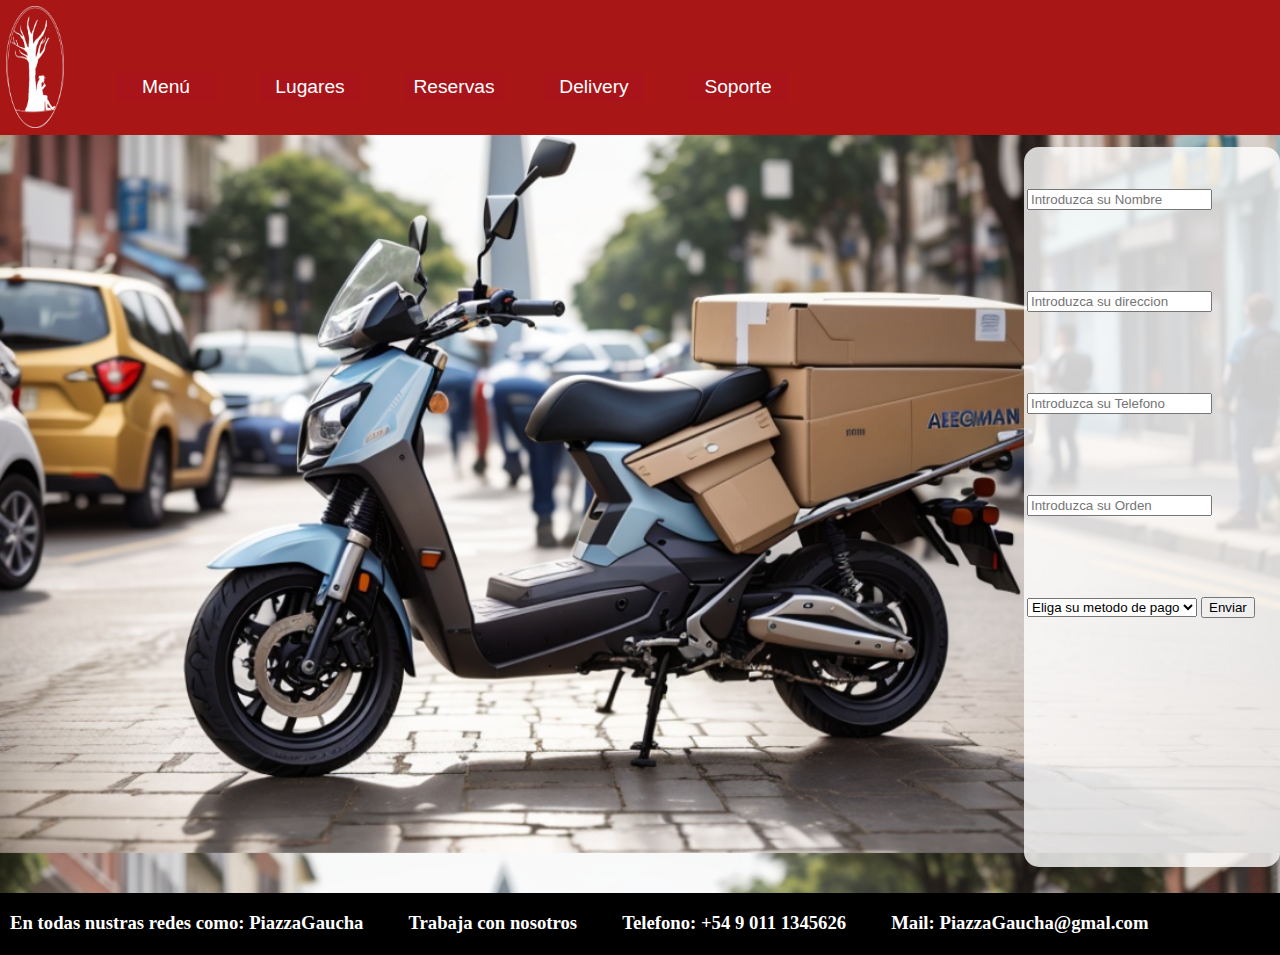
<file: PiazzaGauchaFinal/Delivery/delivrypizzagaucha .html>
<html>
<head>
  <script src="https://code.jquery.com/jquery-3.6.4.js"integrity="sha256-a9jBBRygX1Bh5lt8GZjXDzyOB+bWve9EiO7tROUtj/E=" crossorigin="anonymous"></script>
 <link rel="stylesheet" type="text/css"   href="./deliveryPG  1.css">
</head>
<body>
  <nav id="navBar">
    <a href="../Principal/index.html">
      <img id="Logo" src="../Logos/LogoManualBlanco.png">
     </a>
  <p id="Menu"><a href=""><div class="contenedor" id="derecha">
  
      <button class="dropdown"><a href="../Platos/Platos.php">Menú</a></button>
  
      <div class="dropdown-menu">
        <a class="dropdown-item" href="../Platos/Platos.php#pizzas">Pizzas</a>
        <a class="dropdown-item" href="../Platos/Platos.php#pastas">Pastas</a>
        <a class="dropdown-item" href="../Platos/Platos.php#carne">Carne</a>
        <a class="dropdown-item" href="../Platos/Platos.php#otros">Otros</a>
  
    </div>
  </div> </a></p>
  
  <p id="Lugares"><a href=""><div class="contenedor" id="derecha">
    <button class="dropdown"><a href="../Lugares/Lugares.html">Lugares</button>
    <div class="dropdown-menu">
      <a class="dropdown-item" href="../Lugares/Lugares.html#belgrano">Belgrano</a>
      <a class="dropdown-item" href="../Lugares/Lugares.html#palermo">Palermo</a>
      <a class="dropdown-item" href="../Lugares/Lugares.html#pilar">Pilar</a>
      <a class="dropdown-item" href="../Lugares/Lugares.html">Nuñez</a>
      <a class="dropdown-item" href="../Lugares/Lugares.html#colghan">Colghan</a> 
      <a class="dropdown-item" href="../Lugares/Lugares.html">Urquiza</a> 
    </div>
  </div> </a></p>
  <p id="Reservas"><a ></a><div class="contenedor" id="derecha">
    <button  class="dropdown"><a href="../Reservas/Reservas.html"> Reservas</a></button>  
  </div></p>
  <p id="Delivery"><a href=""></a><div class="contenedor" id="derecha">
  
    <button class="dropdown"><a href="../Delivery/delivrypizzagaucha .html">Delivery</a></button>
    </div>
  </div> </p>
  <p id="Soporte"><a href=""></a><div class="contenedor" id="derecha">
  
    <button class="dropdown"><a href="../Soporte/soportePiazzaGaucha .html">Soporte</a></button>
  
  </div></p>
</nav>
   
<div>

<form action="Delivery.php" class="datos">
<table id="TablaDatos"class="datosTarjeta"  >
  <tr class="trt"><td class="tdt"><input required placeholder="Introduzca su Nombre" name="Nombre">
</td></tr>
<tr class="trt"><td class="tdt"><input required placeholder="Introduzca su direccion" name="Direccion"></td></tr>
<tr class="trt"><td class="tdt"><input required placeholder="Introduzca su Telefono" name="Numero"></td></tr>
<tr class="trt"><td class="tdt"><input required placeholder="Introduzca su Orden" name="Orden"></td></tr>
<tr class="trt"><td class="tdt"><select id="select" required>
      <option>Eliga su metodo de pago</option>
      <option>Efectivo</option>
      <option>Mercado Pago</option>
      <option >Tarjeta</option>
    </select>
    <!-- nos falta hacer que estos se desplieguen si y solo si el metodo de pago es tajeta
      //// si es mercado de pago q se muestre donde tiene q envier la plata 
      /// etc   
  -->   
  
  <table id="TablaDatosTarjeta" class="datosTarjeta2"> 
    <tr class="trt"><td class="tdt"><input required placeholder="Nombre titular" name="Nombre titular"></td></tr>
    <tr class="trt"><td class="tdt"><input required placeholder="Número tarjeta" name="Número tarjeta"></td></tr>
    <tr class="trt"><td class="tdt"><input required placeholder="Código de seguridad" name="Código de seguridad"></td></tr>
    <tr class="trt"><td class="tdt"><input required placeholder="Fecha vencimiento" name="Fecha de venimiento"></td></tr>
    </table>

  <button type="submit" class="enviar" onclick="mandarForm()">Enviar</button>
  </td></tr>
</table>
</form>
</div>
  
<footer class="finishline">
      <h3 class="finishl">En todas nustras redes como:  PiazzaGaucha</h3>
      <h3 class="finishl"><a href="">Trabaja con nosotros</a></h3>
      <h3 class="finishl">Telefono: +54 9 011 1345626</h3>
      <h3 class="finishl">Mail: PiazzaGaucha@gmal.com </h3>
</footer>
</body>
<script>
  function mandarForm(){
 $ajax({
  method:"get",
url:"Soporte.php",
data:{
  nombre: $("#Nombre").val(), mail: $("#Mail").val(),
}})
  .done(function(resultado){
  console.log(resultado)
});
  }

  var opcion=document.getElementById("select");
  var contenedor = document.getElementById("TablaDatosTarjeta");
  opcion.addEventListener("click",function(){
    if(opcion.value=="Tarjeta"){
      contenedor.style.display="block";
    }else{
      contenedor.style.display="none";
    }
  })
</script>
</html>
</file>
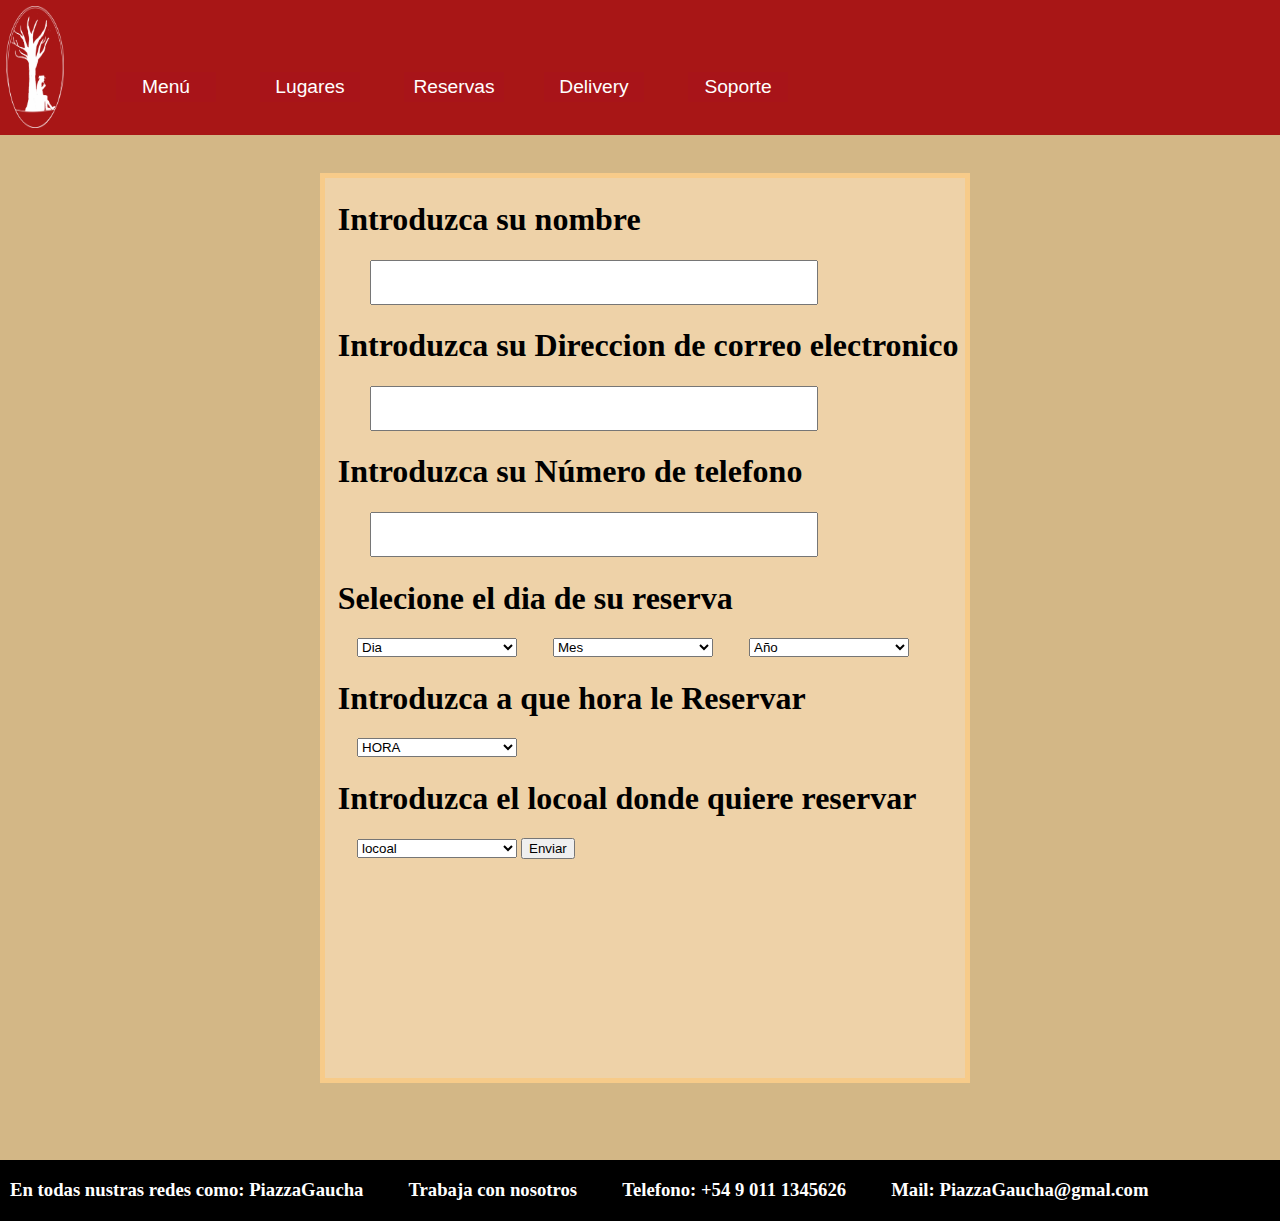
<file: PiazzaGauchaFinal/Reservas/Reservas.html>
<html>
<head>
    <script src="https://code.jquery.com/jquery-3.6.4.js"integrity="sha256-a9jBBRygX1Bh5lt8GZjXDzyOB+bWve9EiO7tROUtj/E=" crossorigin="anonymous"></script>
    <link rel="stylesheet" type="text/css"   href="reservas .css">
</head>
<body>
    <nav id="navBar">
      <a href="../Principal/index.html">
        <img id="Logo" src="../Logos/LogoManualBlanco.png">
       </a>
    <p id="Menu"><a href=""><div class="contenedor" id="derecha">
    
        <button class="dropdown"><a href="../Platos/Platos.php">Menú</a></button>
    
        <div class="dropdown-menu">
          <a class="dropdown-item" href="../Platos/Platos.php#pizzas">Pizzas</a>
          <a class="dropdown-item" href="../Platos/Platos.php#pastas">Pastas</a>
          <a class="dropdown-item" href="../Platos/Platos.php#carne">Carne</a>
          <a class="dropdown-item" href="../Platos/Platos.php#otros">Otros</a>
    
      </div>
    </div> </a></p>
    
    <p id="Lugares"><a href=""><div class="contenedor" id="derecha">
      <button class="dropdown"><a href="../Lugares/Lugares.html">Lugares</button>
      <div class="dropdown-menu">
        <a class="dropdown-item" href="../Lugares/Lugares.html#belgrano">Belgrano</a>
        <a class="dropdown-item" href="../Lugares/Lugares.html#palermo">Palermo</a>
        <a class="dropdown-item" href="../Lugares/Lugares.html#pilar">Pilar</a>
        <a class="dropdown-item" href="../Lugares/Lugares.html">Nuñez</a>
        <a class="dropdown-item" href="../Lugares/Lugares.html#colghan">Colghan</a> 
        <a class="dropdown-item" href="../Lugares/Lugares.html">Urquiza</a> 
      </div>
    </div> </a></p>
    <p id="Reservas"><a ></a><div class="contenedor" id="derecha">
      <button  class="dropdown"><a href="../Reservas/Reservas.html"> Reservas</a></button>  
    </div></p>
    <p id="Delivery"><a href=""></a><div class="contenedor" id="derecha">
    
      <button class="dropdown"><a href="../Delivery/delivrypizzagaucha .html">Delivery</a></button>
      </div>
    </div> </p>
    <p id="Soporte"><a href=""></a><div class="contenedor" id="derecha">
    
      <button class="dropdown"><a href="../Soporte/soportePiazzaGaucha .html">Soporte</a></button>
    
    </div></p>
</nav>

<div class="pura">
<form class="Datos_de_reserva">
    <h1 class="INTRO">Introduzca su nombre</h1><input class="completar"required name="Nombre">
    <h1 class="INTRO">Introduzca su Direccion de correo electronico</h1><input class="completar" required name="Mail"> 
    <h1 class="INTRO">Introduzca su Número de telefono</h1><input class="completar" required name="Numero">
    <h1 class="INTRO">Selecione el dia de su reserva</h1>
    <select class="seleccion" required>
        <option selected>Dia</option>
        <option>01</option>
        <option>02</option>
        <option>03</option>
        <option>04</option>
        <option>05</option>
        <option>06</option>
        <option>07</option>
        <option>08</option>
        <option>09</option>
        <option>10</option>
        <option>11</option>
        <option>12</option>
        <option>13</option>
        <option>14</option>
        <option>15</option>
        <option>16</option>
        <option>17</option>
        <option>18</option>
        <option>19</option>
        <option>20</option>
        <option>21</option>
        <option>22</option>
        <option>23</option>
        <option>24</option>
        <option>25</option>
        <option>26</option>
        <option>27</option>
        <option>28</option>
        <option>29</option>
        <option>30</option>
        <option>31</option>
        </select>
        <select class="seleccion" required>
            <option selected>Mes</option>
            <option>Enero</option>
            <option>Febrero</option>
            <option>Marzo</option>
            <option>MAyo</option>
            <option>Abril</option>
            <option>Junio</option>
            <option>Julio</option>
            <option>Agosto</option>
            <option>Septiembre</option>
            <option>Ocutubre</option>
            <option>Noviembre</option>
            <option>Diciembre</option>
        </select>
        <select class="seleccion" required>
            <option selected>Año</option>
            <option>2020</option>
            <option>2021</option>
            <option>2022</option>
            <option>2023</option>
            <option>2024</option>
            <option>2025</option>
            <option>2026</option>
            <option>2027</option>
            <option>2028</option>
            <option>2029</option>
            <option>2030</option>
            <option>2031</option>
            <option>2032</option>
            <option>2033</option>
        </select>

    <h1 class="INTRO">Introduzca a que hora le Reservar</h1> 
    
    <select class="seleccion" required>
        <option selected>HORA</option>
        <option>10:00</option>
        <option>10:30</option>
        <option>11:00</option>
        <option>11:30</option>
        <option>12:00</option>
        <option>12:30</option>
        <option>13:00</option>
        <option>13:30</option>
        <option>14:00</option>
        <option>14:30</option>
        <option>15:00</option>
        <option>15:30</option>
        <option>16:00</option>
        <option>16:30</option>
        <option>17:00</option>
        <option>17:30</option>
        <option>18:00</option>
        <option>18:30</option>
        <option>19:00</option>
        <option>19:30</option>
        <option>20:00</option>
        <option>20:30</option>
        <option>21:00</option>
        <option>21:30</option>
        <option>22:00</option>
        <option>22:30</option>
        <option>23:00</option>
    </select>

    <h1 class="INTRO">Introduzca el locoal donde quiere reservar</h1> 
    <select class="seleccion" required>
        <option selected>locoal</option>
        <option>Belgrano</option>
        <option>Palermo</option>
        <option>Pilar</option>
        <option>Nuñez</option>
        <option>Coglhan</option>
        <option>Uriquiza</option>
    </select>
    <button type="submit" class="enviar" onclick="mandarForm()">Enviar</button>
</form>

</div>
<footer class="finishline">
    <h3 class="finishl">En todas nustras redes como:  PiazzaGaucha</h3>
    <h3 class="finishl"><a href="">Trabaja con nosotros</a></h3>
    <h3 class="finishl">Telefono: +54 9 011 1345626</h3>
    <h3 class="finishl">Mail: PiazzaGaucha@gmal.com </h3>
</footer>
</body>
<script>
    function mandarForm(){
   $ajax({
    method:"get",
  url:"Reservas.php",
  data:{
    Nombre: $("#Nombre").val(), Mail: $("#Mail").val(),Apellido: $("#Apellido").val(),celular: $("#celular").val(),cantPersonas: $("#cantper").val(),fecha: $("#fecha").val(),sucursal: $("#sucursal").val(), hora: $("#hora").val(),
  }})
    .done(function(resultado){
    console.log(resultado)
  });
    }
  </script>
</html>
</file>
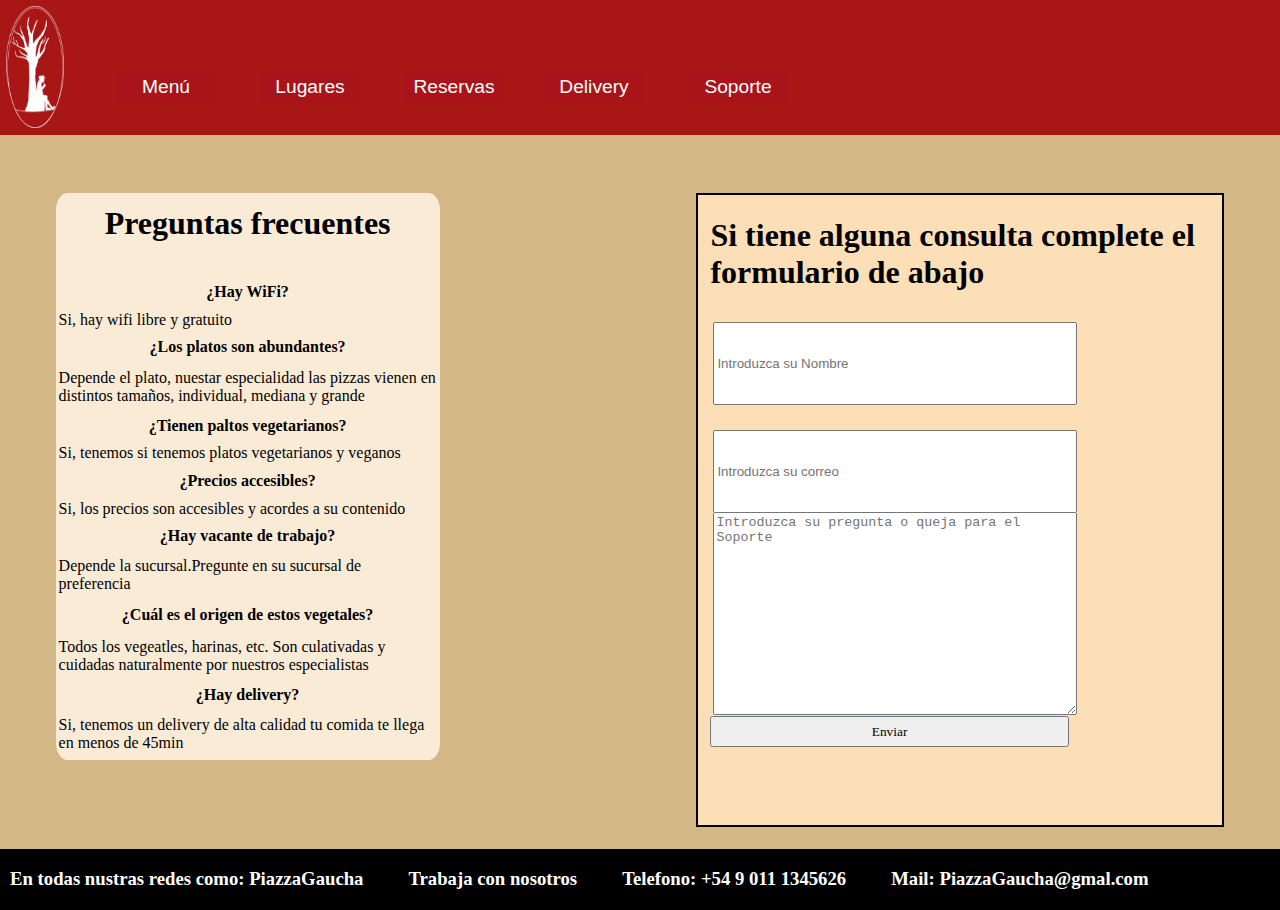
<file: PiazzaGauchaFinal/Soporte/soportePiazzaGaucha .html>
<html>
<head>
  <script src="https://code.jquery.com/jquery-3.6.4.js"integrity="sha256-a9jBBRygX1Bh5lt8GZjXDzyOB+bWve9EiO7tROUtj/E=" crossorigin="anonymous"></script>
 <link rel="stylesheet" type="text/css"   href="./soportePiazzaGaucha  .css">

</head>
<body>
<nav id="navBar">
  <a href="../Principal/index.html">
    <img id="Logo" src="../Logos/LogoManualBlanco.png">
   </a>
<p id="Menu"><a href=""><div class="contenedor" id="derecha">

    <button class="dropdown"><a href="../Platos/Platos.php">Menú</a></button>

    <div class="dropdown-menu">
      <a class="dropdown-item" href="../Platos/Platos.php#pizzas">Pizzas</a>
      <a class="dropdown-item" href="../Platos/Platos.php#pastas">Pastas</a>
      <a class="dropdown-item" href="../Platos/Platos.php#carne">Carne</a>
      <a class="dropdown-item" href="../Platos/Platos.php#otros">Otros</a>

  </div>
</div> </a></p>

<p id="Lugares"><a href=""><div class="contenedor" id="derecha">
  <button class="dropdown"><a href="../Lugares/Lugares.html">Lugares</button>
  <div class="dropdown-menu">
    <a class="dropdown-item" href="../Lugares/Lugares.html#belgrano">Belgrano</a>
    <a class="dropdown-item" href="../Lugares/Lugares.html#palermo">Palermo</a>
    <a class="dropdown-item" href="../Lugares/Lugares.html#pilar">Pilar</a>
    <a class="dropdown-item" href="../Lugares/Lugares.html">Nuñez</a>
    <a class="dropdown-item" href="../Lugares/Lugares.html#colghan">Colghan</a> 
    <a class="dropdown-item" href="../Lugares/Lugares.html">Urquiza</a> 
  </div>
</div> </a></p>
<p id="Reservas"><a ></a><div class="contenedor" id="derecha">
  <button  class="dropdown"><a href="../Reservas/Reservas.html"> Reservas</a></button>  
</div></p>
<p id="Delivery"><a href=""></a><div class="contenedor" id="derecha">

  <button class="dropdown"><a href="../Delivery/delivrypizzagaucha .html">Delivery</a></button>
  </div>
</div> </p>
<p id="Soporte"><a href=""></a><div class="contenedor" id="derecha">

  <button class="dropdown"><a href="../Soporte/soportePiazzaGaucha .html">Soporte</a></button>

</div></p>
</nav>
   

<div class="div">
  <table id="TablaDatos2">
    <th><h1>Preguntas frecuentes</h1></th>
    <tr><td> </td></tr>
    <th>¿Hay WiFi?</th>
    <tr><td>Si, hay wifi libre y gratuito</td></tr>
  
    <th>¿Los platos son abundantes?</th>
    <tr><td>Depende el plato, nuestar especialidad las pizzas vienen en distintos tamaños, individual, mediana y grande</td></tr>
  
    <th>¿Tienen paltos vegetarianos?</th>
    <tr><td>Si, tenemos si tenemos platos vegetarianos y veganos</td></tr>
  
    <th>¿Precios accesibles?</th>
    <tr><td>Si, los precios son accesibles y acordes a su contenido</td></tr>
  
    <th>¿Hay vacante de trabajo?</th>
    <tr><td>Depende la sucursal.Pregunte en su sucursal de preferencia</td></tr>
  
    <th>¿Cuál es el origen de estos vegetales?</th>
    <tr></tr><td>Todos los vegeatles, harinas, etc. Son culativadas y cuidadas naturalmente por nuestros especialistas</td></tr>
  
    <th>¿Hay delivery?</th>
    <tr ><td>Si, tenemos un delivery de alta calidad tu comida te llega en menos de 45min</td></tr>
  </table>
<div class="Form">
  <h1>Si tiene alguna consulta complete el formulario de abajo</h1> 
  <form>
   <table id="TablaDatos">
    
    <tr ><td>
      <input class="tabla" required placeholder="Introduzca su Nombre" name="Nombre">
    </td></tr>
  <tr ><td ><input class="tabla" required placeholder="Introduzca su correo" name="Mail"></td></tr>
  <tr ><td ><textarea class="pregunta" required placeholder="Introduzca su pregunta o queja para el Soporte " name="Queja"></textarea></td></tr>
  </table> 
   <button type="submit" class="enviar" onclick="mandarForm()">Enviar</button>
</form>
</div>
 
</div>


<footer class="finishline">
  <h3 class="finishl">En todas nustras redes como:  PiazzaGaucha</h3>
  <h3 class="finishl"><a href="">Trabaja con nosotros</a></h3>
  <h3 class="finishl">Telefono: +54 9 011 1345626</h3>
  <h3 class="finishl">Mail: PiazzaGaucha@gmal.com </h3>
</footer>

</body>
<script>
  function mandarForm(){
 $ajax({
  method:"get",
url:"Soporte.php",
data:{
  nombre: $("#Nombre").val(), mail: $("#Mail").val(),
}})
  .done(function(resultado){
  console.log(resultado)
});
  }
</script>
</html>
</file>
<file: PiazzaGauchaFinal/Delivery/deliveryPG  1.css>
#navBar{
    height: 15%;
    width:100% ;
    background-color: rgb(168, 22, 22) ;
    margin-bottom: 20px;
}
body{
    margin: 0px;
    background-color:rgb(211, 183, 134); 
    background-image:url("./artwork.png");
    background-size:100%;


}
#logo{
    margin-top:0.5%;
    height: 90%;
    width: 4.5%;
    margin-left: 00.5%;
}

p:hover{
    background-color:rgb(180, 54, 54);
}
a:hover{
color: rgb(238, 101, 113);

} 

p{
    display: inline-block;
    margin-right: 23px;
    margin-left: 25px;
    margin-top: 1px;
    padding-top:5px ;
  
    background-color:rgb(202, 90, 90);
} 
.elemento{
    height: 100px;
    width: 100px;
    background-color: rgb(161, 22, 33);
    text-align: center;
    border:2px solid ;
    border-color:  rgb(148, 9, 21);
}
.contenedor{
    
    position: relative;
    display: inline-block;
    bottom:35px
    

}
.contenedor:hover .dropdown-menu {
    display: block;
    
}
.dropdown:hover{
    color:rgb(236, 229, 229);
    background-color: rgb(216, 39, 39);
}
.dropdown{
    font-size:120% ;
    background-color:rgb(168, 20, 25);
    width: 100px;
    height: 30px;
    margin-left: 10%;
    border: none;
}
.dropdown-menu{
    overflow: auto;
    display: none; 
    position: absolute;
    border-radius:5px;
    box-shadow: 0px 10px 10px 0px rgba(0,0,0,0.4);
    background-color: white;
    width: 105px;
    height: auto;
}
#derecha{
    margin-left: -10px;
    margin-right: -50px;
}
.dropdown-item{
    display: block;
    text-decoration: none;
    color:rgb(161, 22, 33);
    padding:10px 20px;

}
.finishline{
    position:static;
    bottom: 0%;
    width: 100%;
    margin-bottom: 0%;
    background-color: black;
   color:black;
    display:flex;
padding-bottom: 1.3%;
height: 5%;
   
}
.finishl{
    color: white;
    margin-right: 35px;
    margin-left: 10px;
}
a{
    text-decoration: none;
    color: white;
}

#TablaDatos{
    position:relative;
    border-radius:15px;
    margin-bottom: 10%;
    margin-top: -3%;
    background-color:rgb(207, 174, 117); 
    color: white;
    width: 100%;
    height: 80%;
    background-color:rgba(255,255,255,0.8);
}
.datos{
    width: 20%;   
}
#TablaDatosTarjeta{
     position:relative;
    border-radius:15px;
    margin-bottom: 10%;
    margin-top: -150%;
    background-color:rgb(207, 174, 117); 
    color: white;
    width: 98%;
    height: 400%;
    background-color:rgba(255,255,255,0.8);
    display: none;
}
.datosTarjeta{
    display: flex;
    width: 20%;
    height:30%;
margin-left: 400%;  
}
.datosTarjeta2{
    display: flex;
    width: 20%;
    height:30%;
margin-left:-100%;
float:left;  
}
.trt{
    height:20px;
}
.tdt{
    height: 100px;
}
@media(max-width:400px) and (max-height: 700px) {
    .body{
        display:block;
    }
}
</file>
<file: PiazzaGauchaFinal/Reservas/reservas .css>
#navBar{
    height: 15%;
    width:100% ;
    background-color: rgb(168, 22, 22) ;
    margin-bottom: 20px;
}
body{
    margin: 0px;
    background-color:rgb(211, 183, 134); 

}
#logo{
    margin-top:0.5%;
    height: 90%;
    width: 4.5%;
    margin-left: 00.5%;
}

p:hover{
    background-color:rgb(180, 54, 54);
}
a:hover{
color: rgb(238, 101, 113);

} 

p{
    display: inline-block;
    margin-right: 23px;
    margin-left: 25px;
    margin-top: 1px;
    padding-top:5px ;
  
    background-color:rgb(202, 90, 90);
} 

.elemento{
    height: 100px;
    width: 100px;
    background-color: rgb(161, 22, 33);
    text-align: center;
    border:2px solid ;
    border-color:  rgb(148, 9, 21);
}
.contenedor{
    
    position: relative;
    display: inline-block;
    bottom:35px
    

}
.contenedor:hover .dropdown-menu {
    display: block;
    
}
.dropdown:hover{
    color:rgb(236, 229, 229);
    background-color: rgb(216, 39, 39);
}
.dropdown{
    font-size:120% ;
    background-color:rgb(168, 20, 25);
    width: 100px;
    height: 30px;
    margin-left: 10%;
    border: none;
}
.dropdown-menu{
    overflow: auto;
    display: none; 
    position: absolute;
    border-radius:5px;
    box-shadow: 0px 10px 10px 0px rgba(0,0,0,0.4);
    background-color: white;
    width: 105px;
    height: auto;
}
#derecha{
    margin-left: -10px;
    margin-right: -50px;
}
.dropdown-item{
    display: block;
    text-decoration: none;
    color:rgb(161, 22, 33);
    padding:10px 20px;

}
.finishline{
    position: relative;
    bottom: 0%;
    width: 100%;
    margin-bottom: 0%;
    background-color: black;
   color:black;
    display:flex;
padding-bottom: 20px;
   
}
.finishl{
    color: white;
    margin-bottom:0px;
    margin-right: 35px;
    margin-left: 10px;
}
a{
    text-decoration: none;
    color: white;
}
.Datos_de_reserva{
    background-color: rgb(238, 210, 168);
    height: 100%;
    width: 50%;
    margin-left: 25%;
    border: rgb(247, 203, 137) solid 5px;
}
.completar{
    margin-left: 7%;
    width: 70%;
    height:5%
}
.INTRO{
    margin-left: 2%;
    padding-top: 00.2%;
}
.seleccion{
    margin-left:5%;
    width: 25%;
}
.pura{
    margin-top: 3%;
    margin-bottom: 6%;
}
</file>
<file: PiazzaGauchaFinal/Soporte/soportePiazzaGaucha  .css>
#navBar{
    height: 15%;
    width:100% ;
    background-color: rgb(168, 22, 22) ;
    margin-bottom: 20px;
}
body{
    margin: 0px;
    background-color:rgb(211, 183, 134); 
}
#logo{
    margin-top:0.5%;
    height: 90%;
    width: 4.5%;
    margin-left: 00.5%;
}

p:hover{
    background-color:rgb(180, 54, 54);
}
a:hover{
color: rgb(238, 101, 113);

} 

p{
    display: inline-block;
    margin-right: 23px;
    margin-left: 25px;
    margin-top: 1px;
    padding-top:5px ;
  
    background-color:rgb(202, 90, 90);
} 


.imagen{
    display: inline-block;
    margin-right: 23px;
    margin-left: 45px;
    margin-top: 1px;
    padding-top:5px ;
    width: 350px;
    height: 300px;
}
.txtimagen{
    color:white;
    display: block;
    margin-right: 23px;
    margin-left: 45px;
    margin-top: 1px;
    padding-top:5px ;
    width: 350px;
    height: 300px;
    text-align: justify;
}
.plato{
display: inline-block;
width:20%;

margin-right: 23px;
    margin-left: 45px;
    margin-top: 1px;
    padding-top:5px;
    width: 350px;
    height: 300px;
    padding-bottom: 150px;

}



.elemento{
    height: 100px;
    width: 100px;
    background-color: rgb(161, 22, 33);
    text-align: center;
    border:2px solid ;
    border-color:  rgb(148, 9, 21);
}
.contenedor{
    
    position: relative;
    display: inline-block;
    bottom:35px
    

}
.contenedor:hover .dropdown-menu {
    display: block;
    
}
.dropdown:hover{
    color:rgb(236, 229, 229);
    background-color: rgb(216, 39, 39);
}
.dropdown{
    font-size:120% ;
    background-color:rgb(168, 20, 25);
    width: 100px;
    height: 30px;
    margin-left: 10%;
    border: none;
}
.dropdown-menu{
    overflow: auto;
    display: none; 
    position: absolute;
    border-radius:5px;
    box-shadow: 0px 10px 10px 0px rgba(0,0,0,0.4);
    background-color: white;
    width: 105px;
    height: auto;
}
#derecha{
    margin-left: -10px;
    margin-right: -50px;
}
.dropdown-item{
    display: block;
    text-decoration: none;
    color:rgb(161, 22, 33);
    padding:10px 20px;

}
.finishline{
    margin-top: 5%;
    background-color: black;
   color:black;
    display:flex;
padding-bottom: 20px;
   
}
.finishl{
    color: white;
    margin-bottom:0px;
    margin-right: 35px;
    margin-left: 10px;
}
a{
    text-decoration: none;
    color: white;
}

#TablaDatos{
    margin-bottom: 5%;
    margin-top: 3%;
    background-color:rgb(230, 208, 208);
    color: white;
    width: 80%;
    height:60%;
    background-color: rgb(252, 222, 183);
}
.tabla{
    width:90%;
    height:80%;
margin-bottom:2%; 
}

#TablaDatos2{
    margin-bottom: 5%;
    margin-top: 3%;
    margin-right: 20%;
    color: rgb(0, 0, 0);
    width: 30%;
    height:90%;
    background-color: antiquewhite;
    border-radius: 3%;
}

.div{
    height: 70%;
    width: 100%;
    display: flex;
    margin-bottom: 0%;
    justify-content: center;

}
.form{
    padding-left: 1%;
    margin-top: 3%;
    background-color: rgb(252, 222, 183);
    width: 40%;
    height:100%;
    border: black solid 2px;

}

.pregunta{
    margin-top: 2%;
    width:90%;
    height:130%;
    
}
.ab{
    color:black;
}
.enviar{
    height: 5%;
    width: 70%;
    text-transform: capitalize;
    font-family: inherit;
    cursor: pointer;
   }
/*@media(max-width:400px) and (max-height: 700px) {
    .body{
        display:block;
    }
    
}*/
</file>
